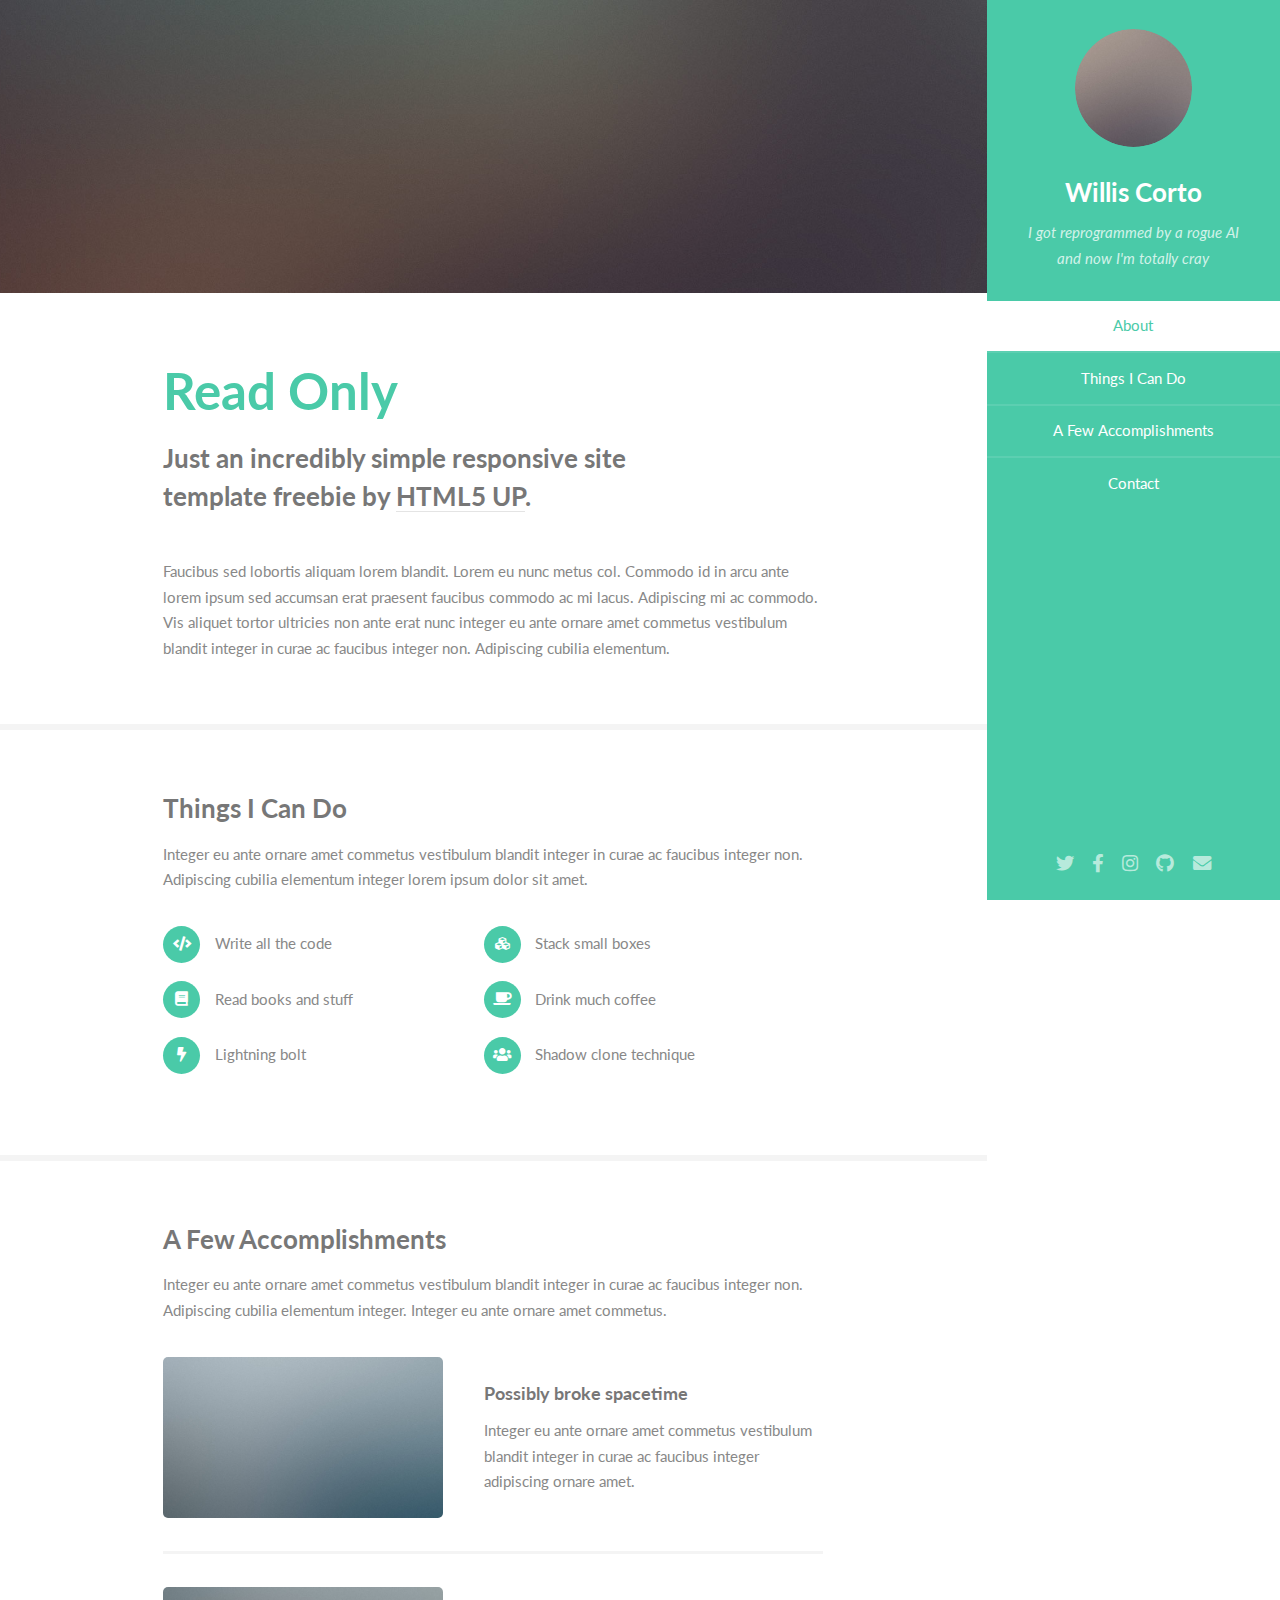
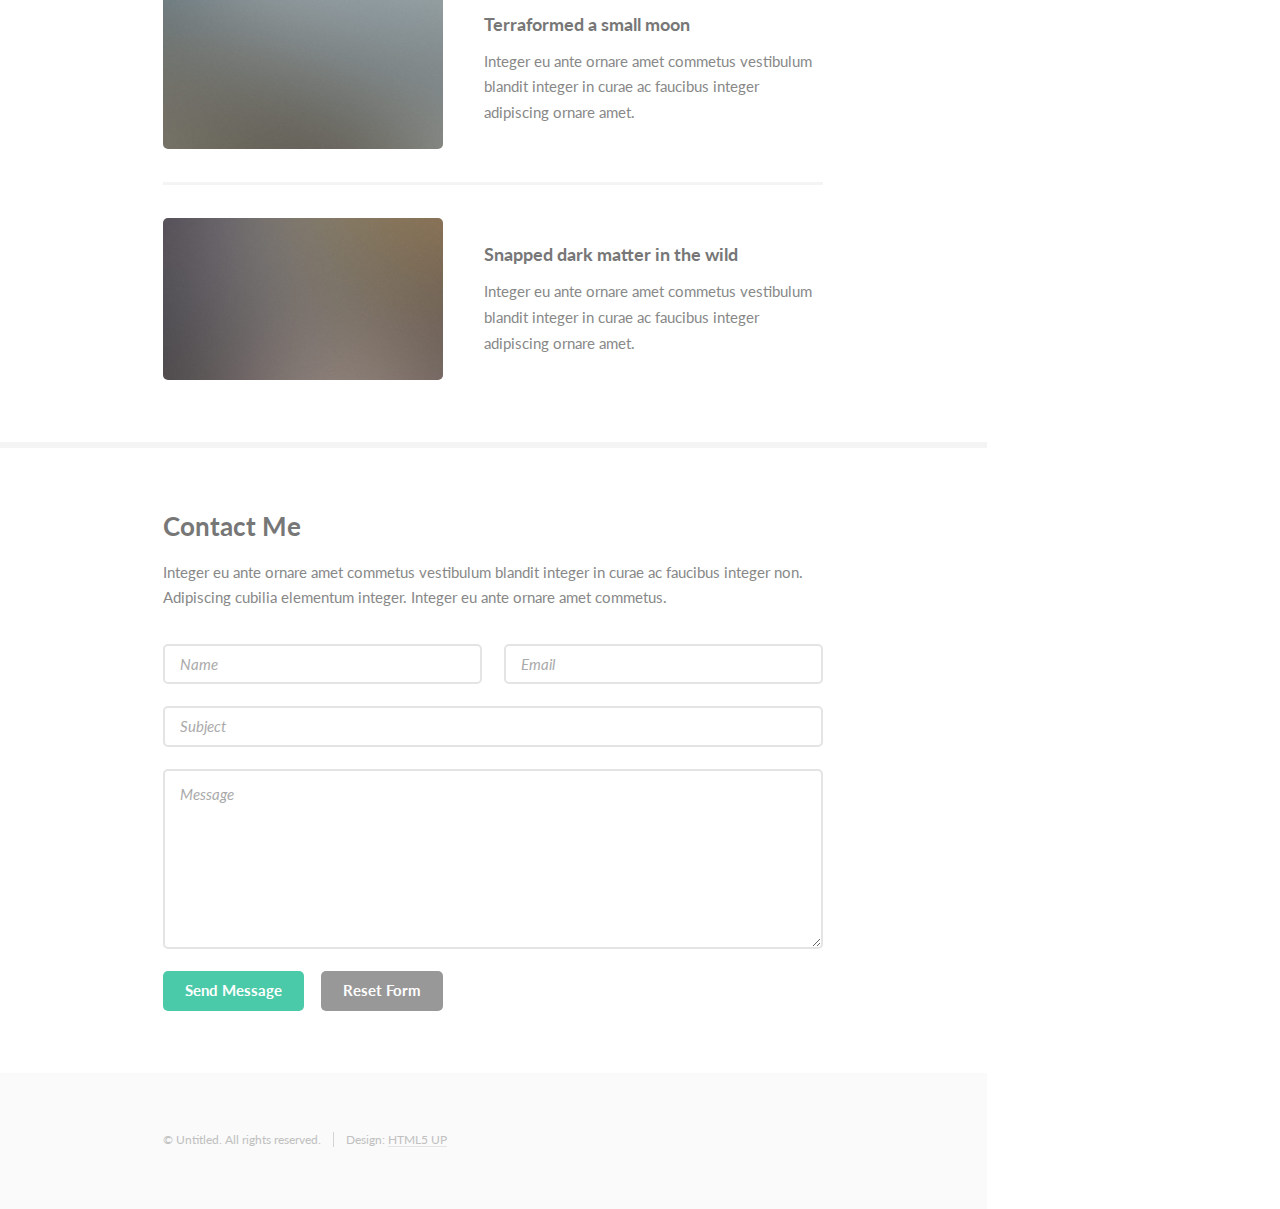
<file: index.html>
<!DOCTYPE HTML>
<!--
	Read Only by HTML5 UP
	html5up.net | @ajlkn
	Free for personal and commercial use under the CCA 3.0 license (html5up.net/license)
-->
<html>
	<head>
		<title>Read Only by HTML5 UP</title>
		<meta charset="utf-8" />
		<meta name="viewport" content="width=device-width, initial-scale=1, user-scalable=no" />
		<link rel="stylesheet" href="assets/css/main.css" />
	</head>
	<body class="is-preload">

		<!-- Header -->
			<section id="header">
				<header>
					<span class="image avatar"><img src="images/avatar.jpg" alt="" /></span>
					<h1 id="logo"><a href="#">Willis Corto</a></h1>
					<p>I got reprogrammed by a rogue AI<br />
					and now I'm totally cray</p>
				</header>
				<nav id="nav">
					<ul>
						<li><a href="#one" class="active">About</a></li>
						<li><a href="#two">Things I Can Do</a></li>
						<li><a href="#three">A Few Accomplishments</a></li>
						<li><a href="#four">Contact</a></li>
					</ul>
				</nav>
				<footer>
					<ul class="icons">
						<li><a href="#" class="icon brands fa-twitter"><span class="label">Twitter</span></a></li>
						<li><a href="#" class="icon brands fa-facebook-f"><span class="label">Facebook</span></a></li>
						<li><a href="#" class="icon brands fa-instagram"><span class="label">Instagram</span></a></li>
						<li><a href="#" class="icon brands fa-github"><span class="label">Github</span></a></li>
						<li><a href="#" class="icon solid fa-envelope"><span class="label">Email</span></a></li>
					</ul>
				</footer>
			</section>

		<!-- Wrapper -->
			<div id="wrapper">

				<!-- Main -->
					<div id="main">

						<!-- One -->
							<section id="one">
								<div class="image main" data-position="center">
									<img src="images/banner.jpg" alt="" />
								</div>
								<div class="container">
									<header class="major">
										<h2>Read Only</h2>
										<p>Just an incredibly simple responsive site<br />
										template freebie by <a href="http://html5up.net">HTML5 UP</a>.</p>
									</header>
									<p>Faucibus sed lobortis aliquam lorem blandit. Lorem eu nunc metus col. Commodo id in arcu ante lorem ipsum sed accumsan erat praesent faucibus commodo ac mi lacus. Adipiscing mi ac commodo. Vis aliquet tortor ultricies non ante erat nunc integer eu ante ornare amet commetus vestibulum blandit integer in curae ac faucibus integer non. Adipiscing cubilia elementum.</p>
								</div>
							</section>

						<!-- Two -->
							<section id="two">
								<div class="container">
									<h3>Things I Can Do</h3>
									<p>Integer eu ante ornare amet commetus vestibulum blandit integer in curae ac faucibus integer non. Adipiscing cubilia elementum integer lorem ipsum dolor sit amet.</p>
									<ul class="feature-icons">
										<li class="icon solid fa-code">Write all the code</li>
										<li class="icon solid fa-cubes">Stack small boxes</li>
										<li class="icon solid fa-book">Read books and stuff</li>
										<li class="icon solid fa-coffee">Drink much coffee</li>
										<li class="icon solid fa-bolt">Lightning bolt</li>
										<li class="icon solid fa-users">Shadow clone technique</li>
									</ul>
								</div>
							</section>

						<!-- Three -->
							<section id="three">
								<div class="container">
									<h3>A Few Accomplishments</h3>
									<p>Integer eu ante ornare amet commetus vestibulum blandit integer in curae ac faucibus integer non. Adipiscing cubilia elementum integer. Integer eu ante ornare amet commetus.</p>
									<div class="features">
										<article>
											<a href="#" class="image"><img src="images/pic01.jpg" alt="" /></a>
											<div class="inner">
												<h4>Possibly broke spacetime</h4>
												<p>Integer eu ante ornare amet commetus vestibulum blandit integer in curae ac faucibus integer adipiscing ornare amet.</p>
											</div>
										</article>
										<article>
											<a href="#" class="image"><img src="images/pic02.jpg" alt="" /></a>
											<div class="inner">
												<h4>Terraformed a small moon</h4>
												<p>Integer eu ante ornare amet commetus vestibulum blandit integer in curae ac faucibus integer adipiscing ornare amet.</p>
											</div>
										</article>
										<article>
											<a href="#" class="image"><img src="images/pic03.jpg" alt="" /></a>
											<div class="inner">
												<h4>Snapped dark matter in the wild</h4>
												<p>Integer eu ante ornare amet commetus vestibulum blandit integer in curae ac faucibus integer adipiscing ornare amet.</p>
											</div>
										</article>
									</div>
								</div>
							</section>

						<!-- Four -->
							<section id="four">
								<div class="container">
									<h3>Contact Me</h3>
									<p>Integer eu ante ornare amet commetus vestibulum blandit integer in curae ac faucibus integer non. Adipiscing cubilia elementum integer. Integer eu ante ornare amet commetus.</p>
									<form method="post" action="#">
										<div class="row gtr-uniform">
											<div class="col-6 col-12-xsmall"><input type="text" name="name" id="name" placeholder="Name" /></div>
											<div class="col-6 col-12-xsmall"><input type="email" name="email" id="email" placeholder="Email" /></div>
											<div class="col-12"><input type="text" name="subject" id="subject" placeholder="Subject" /></div>
											<div class="col-12"><textarea name="message" id="message" placeholder="Message" rows="6"></textarea></div>
											<div class="col-12">
												<ul class="actions">
													<li><input type="submit" class="primary" value="Send Message" /></li>
													<li><input type="reset" value="Reset Form" /></li>
												</ul>
											</div>
										</div>
									</form>
								</div>
							</section>

						<!-- Five -->
						<!--
							<section id="five">
								<div class="container">
									<h3>Elements</h3>

									<section>
										<h4>Text</h4>
										<p>This is <b>bold</b> and this is <strong>strong</strong>. This is <i>italic</i> and this is <em>emphasized</em>.
										This is <sup>superscript</sup> text and this is <sub>subscript</sub> text.
										This is <u>underlined</u> and this is code: <code>for (;;) { ... }</code>. Finally, <a href="#">this is a link</a>.</p>
										<hr />
										<header>
											<h4>Heading with a Subtitle</h4>
											<p>Lorem ipsum dolor sit amet nullam id egestas urna aliquam</p>
										</header>
										<p>Nunc lacinia ante nunc ac lobortis. Interdum adipiscing gravida odio porttitor sem non mi integer non faucibus ornare mi ut ante amet placerat aliquet. Volutpat eu sed ante lacinia sapien lorem accumsan varius montes viverra nibh in adipiscing blandit tempus accumsan.</p>
										<header>
											<h5>Heading with a Subtitle</h5>
											<p>Lorem ipsum dolor sit amet nullam id egestas urna aliquam</p>
										</header>
										<p>Nunc lacinia ante nunc ac lobortis. Interdum adipiscing gravida odio porttitor sem non mi integer non faucibus ornare mi ut ante amet placerat aliquet. Volutpat eu sed ante lacinia sapien lorem accumsan varius montes viverra nibh in adipiscing blandit tempus accumsan.</p>
										<hr />
										<h2>Heading Level 2</h2>
										<h3>Heading Level 3</h3>
										<h4>Heading Level 4</h4>
										<h5>Heading Level 5</h5>
										<h6>Heading Level 6</h6>
										<hr />
										<h5>Blockquote</h5>
										<blockquote>Fringilla nisl. Donec accumsan interdum nisi, quis tincidunt felis sagittis eget tempus euismod. Vestibulum ante ipsum primis in faucibus vestibulum. Blandit adipiscing eu felis iaculis volutpat ac adipiscing accumsan faucibus. Vestibulum ante ipsum primis in faucibus lorem ipsum dolor sit amet nullam adipiscing eu felis.</blockquote>
										<h5>Preformatted</h5>
										<pre><code>i = 0;

while (!deck.isInOrder()) {
    print 'Iteration ' + i;
    deck.shuffle();
    i++;
}

print 'It took ' + i + ' iterations to sort the deck.';</code></pre>
									</section>

									<section>
										<h4>Lists</h4>
										<div class="row">
											<div class="col-6 col-12-xsmall">
												<h5>Unordered</h5>
												<ul>
													<li>Dolor pulvinar etiam magna etiam.</li>
													<li>Sagittis adipiscing lorem eleifend.</li>
													<li>Felis enim feugiat dolore viverra.</li>
												</ul>
												<h5>Alternate</h5>
												<ul class="alt">
													<li>Dolor pulvinar etiam magna etiam.</li>
													<li>Sagittis adipiscing lorem eleifend.</li>
													<li>Felis enim feugiat dolore viverra.</li>
												</ul>
											</div>
											<div class="col-6 col-12-xsmall">
												<h5>Ordered</h5>
												<ol>
													<li>Dolor pulvinar etiam magna etiam.</li>
													<li>Etiam vel felis at lorem sed viverra.</li>
													<li>Felis enim feugiat dolore viverra.</li>
													<li>Dolor pulvinar etiam magna etiam.</li>
													<li>Etiam vel felis at lorem sed viverra.</li>
													<li>Felis enim feugiat dolore viverra.</li>
												</ol>
												<h5>Icons</h5>
												<ul class="icons">
													<li><a href="#" class="icon brands fa-twitter"><span class="label">Twitter</span></a></li>
													<li><a href="#" class="icon brands fa-facebook-f"><span class="label">Facebook</span></a></li>
													<li><a href="#" class="icon brands fa-instagram"><span class="label">Instagram</span></a></li>
													<li><a href="#" class="icon brands fa-github"><span class="label">Github</span></a></li>
													<li><a href="#" class="icon brands fa-dribbble"><span class="label">Dribbble</span></a></li>
													<li><a href="#" class="icon brands fa-tumblr"><span class="label">Tumblr</span></a></li>
												</ul>
											</div>
										</div>
										<h5>Actions</h5>
										<ul class="actions">
											<li><a href="#" class="button primary">Default</a></li>
											<li><a href="#" class="button">Default</a></li>
											<li><a href="#" class="button alt">Default</a></li>
										</ul>
										<ul class="actions small">
											<li><a href="#" class="button primary small">Small</a></li>
											<li><a href="#" class="button small">Small</a></li>
											<li><a href="#" class="button alt small">Small</a></li>
										</ul>
										<div class="row">
											<div class="col-3 col-6-medium col-12-xsmall">
												<ul class="actions stacked">
													<li><a href="#" class="button primary">Default</a></li>
													<li><a href="#" class="button">Default</a></li>
													<li><a href="#" class="button alt">Default</a></li>
												</ul>
											</div>
											<div class="col-3 col-6 col-12-xsmall">
												<ul class="actions stacked">
													<li><a href="#" class="button primary small">Small</a></li>
													<li><a href="#" class="button small">Small</a></li>
													<li><a href="#" class="button alt small">Small</a></li>
												</ul>
											</div>
											<div class="col-3 col-6-medium col-12-xsmall">
												<ul class="actions stacked">
													<li><a href="#" class="button primary fit">Default</a></li>
													<li><a href="#" class="button fit">Default</a></li>
													<li><a href="#" class="button alt fit">Default</a></li>
												</ul>
											</div>
											<div class="col-3 col-6-medium col-12-xsmall">
												<ul class="actions stacked">
													<li><a href="#" class="button primary small fit">Small</a></li>
													<li><a href="#" class="button small fit">Small</a></li>
													<li><a href="#" class="button alt small fit">Small</a></li>
												</ul>
											</div>
										</div>
									</section>

									<section>
										<h4>Table</h4>
										<h5>Default</h5>
										<div class="table-wrapper">
											<table>
												<thead>
													<tr>
														<th>Name</th>
														<th>Description</th>
														<th>Price</th>
													</tr>
												</thead>
												<tbody>
													<tr>
														<td>Item One</td>
														<td>Ante turpis integer aliquet porttitor.</td>
														<td>29.99</td>
													</tr>
													<tr>
														<td>Item Two</td>
														<td>Vis ac commodo adipiscing arcu aliquet.</td>
														<td>19.99</td>
													</tr>
													<tr>
														<td>Item Three</td>
														<td> Morbi faucibus arcu accumsan lorem.</td>
														<td>29.99</td>
													</tr>
													<tr>
														<td>Item Four</td>
														<td>Vitae integer tempus condimentum.</td>
														<td>19.99</td>
													</tr>
													<tr>
														<td>Item Five</td>
														<td>Ante turpis integer aliquet porttitor.</td>
														<td>29.99</td>
													</tr>
												</tbody>
												<tfoot>
													<tr>
														<td colspan="2"></td>
														<td>100.00</td>
													</tr>
												</tfoot>
											</table>
										</div>

										<h5>Alternate</h5>
										<div class="table-wrapper">
											<table class="alt">
												<thead>
													<tr>
														<th>Name</th>
														<th>Description</th>
														<th>Price</th>
													</tr>
												</thead>
												<tbody>
													<tr>
														<td>Item One</td>
														<td>Ante turpis integer aliquet porttitor.</td>
														<td>29.99</td>
													</tr>
													<tr>
														<td>Item Two</td>
														<td>Vis ac commodo adipiscing arcu aliquet.</td>
														<td>19.99</td>
													</tr>
													<tr>
														<td>Item Three</td>
														<td> Morbi faucibus arcu accumsan lorem.</td>
														<td>29.99</td>
													</tr>
													<tr>
														<td>Item Four</td>
														<td>Vitae integer tempus condimentum.</td>
														<td>19.99</td>
													</tr>
													<tr>
														<td>Item Five</td>
														<td>Ante turpis integer aliquet porttitor.</td>
														<td>29.99</td>
													</tr>
												</tbody>
												<tfoot>
													<tr>
														<td colspan="2"></td>
														<td>100.00</td>
													</tr>
												</tfoot>
											</table>
										</div>
									</section>

									<section>
										<h4>Buttons</h4>
										<ul class="actions">
											<li><a href="#" class="button primary">Primary</a></li>
											<li><a href="#" class="button">Default</a></li>
											<li><a href="#" class="button alt">Alternate</a></li>
										</ul>
										<ul class="actions">
											<li><a href="#" class="button primary large">Large</a></li>
											<li><a href="#" class="button">Default</a></li>
											<li><a href="#" class="button alt small">Small</a></li>
										</ul>
										<ul class="actions fit">
											<li><a href="#" class="button primary fit">Fit</a></li>
											<li><a href="#" class="button fit">Fit</a></li>
											<li><a href="#" class="button alt fit">Fit</a></li>
										</ul>
										<ul class="actions fit small">
											<li><a href="#" class="button primary fit small">Fit + Small</a></li>
											<li><a href="#" class="button fit small">Fit + Small</a></li>
											<li><a href="#" class="button alt fit small">Fit + Small</a></li>
										</ul>
										<ul class="actions">
											<li><a href="#" class="button primary icon solid fa-download">Icon</a></li>
											<li><a href="#" class="button icon solid fa-download">Icon</a></li>
											<li><a href="#" class="button alt icon solid fa-check">Icon</a></li>
										</ul>
										<ul class="actions">
											<li><span class="button primary disabled">Primary</span></li>
											<li><span class="button disabled">Default</span></li>
											<li><span class="button alt disabled">Alternate</span></li>
										</ul>
									</section>

									<section>
										<h4>Form</h4>
										<form method="post" action="#">
											<div class="row gtr-uniform">
												<div class="col-6 col-12-xsmall">
													<input type="text" name="demo-name" id="demo-name" value="" placeholder="Name" />
												</div>
												<div class="col-6 col-12-xsmall">
													<input type="email" name="demo-email" id="demo-email" value="" placeholder="Email" />
												</div>
												<div class="col-12">
													<select name="demo-category" id="demo-category">
														<option value="">- Category -</option>
														<option value="1">Manufacturing</option>
														<option value="1">Shipping</option>
														<option value="1">Administration</option>
														<option value="1">Human Resources</option>
													</select>
												</div>
												<div class="col-4 col-12-medium">
													<input type="radio" id="demo-priority-low" name="demo-priority" checked>
													<label for="demo-priority-low">Low Priority</label>
												</div>
												<div class="col-4 col-12-medium">
													<input type="radio" id="demo-priority-normal" name="demo-priority">
													<label for="demo-priority-normal">Normal Priority</label>
												</div>
												<div class="col-4 col-12-medium">
													<input type="radio" id="demo-priority-high" name="demo-priority">
													<label for="demo-priority-high">High Priority</label>
												</div>
												<div class="col-6 col-12-medium">
													<input type="checkbox" id="demo-copy" name="demo-copy">
													<label for="demo-copy">Email me a copy of this message</label>
												</div>
												<div class="col-6 col-12-medium">
													<input type="checkbox" id="demo-human" name="demo-human" checked>
													<label for="demo-human">I am a human and not a robot</label>
												</div>
												<div class="col-12">
													<textarea name="demo-message" id="demo-message" placeholder="Enter your message" rows="6"></textarea>
												</div>
												<div class="col-12">
													<ul class="actions">
														<li><input type="submit" value="Send Message" /></li>
														<li><input type="reset" value="Reset" class="alt" /></li>
													</ul>
												</div>
											</div>
										</form>
									</section>

									<section>
										<h4>Image</h4>
										<h5>Fit</h5>
										<span class="image fit"><img src="images/banner.jpg" alt="" /></span>
										<div class="box alt">
											<div class="row gtr-50 gtr-uniform">
												<div class="col-4"><span class="image fit"><img src="images/pic01.jpg" alt="" /></span></div>
												<div class="col-4"><span class="image fit"><img src="images/pic02.jpg" alt="" /></span></div>
												<div class="col-4"><span class="image fit"><img src="images/pic03.jpg" alt="" /></span></div>
												<div class="col-4"><span class="image fit"><img src="images/pic02.jpg" alt="" /></span></div>
												<div class="col-4"><span class="image fit"><img src="images/pic03.jpg" alt="" /></span></div>
												<div class="col-4"><span class="image fit"><img src="images/pic01.jpg" alt="" /></span></div>
												<div class="col-4"><span class="image fit"><img src="images/pic03.jpg" alt="" /></span></div>
												<div class="col-4"><span class="image fit"><img src="images/pic01.jpg" alt="" /></span></div>
												<div class="col-4"><span class="image fit"><img src="images/pic02.jpg" alt="" /></span></div>
											</div>
										</div>
										<h5>Left &amp; Right</h5>
										<p><span class="image left"><img src="images/avatar.jpg" alt="" /></span>Fringilla nisl. Donec accumsan interdum nisi, quis tincidunt felis sagittis eget. tempus euismod. Vestibulum ante ipsum primis in faucibus vestibulum. Blandit adipiscing eu felis iaculis volutpat ac adipiscing accumsan eu faucibus. Integer ac pellentesque praesent tincidunt felis sagittis eget. tempus euismod. Vestibulum ante ipsum primis in faucibus vestibulum. Blandit adipiscing eu felis iaculis volutpat ac adipiscing accumsan eu faucibus. Integer ac pellentesque praesent. Donec accumsan interdum nisi, quis tincidunt felis sagittis eget. tempus euismod. Vestibulum ante ipsum primis in faucibus vestibulum. Blandit adipiscing eu felis iaculis volutpat ac adipiscing accumsan eu faucibus. Integer ac pellentesque praesent tincidunt felis sagittis eget. tempus euismod. Vestibulum ante ipsum primis in faucibus vestibulum. Blandit adipiscing eu felis iaculis volutpat ac adipiscing accumsan eu faucibus. Integer ac pellentesque praesent.</p>
										<p><span class="image right"><img src="images/avatar.jpg" alt="" /></span>Fringilla nisl. Donec accumsan interdum nisi, quis tincidunt felis sagittis eget. tempus euismod. Vestibulum ante ipsum primis in faucibus vestibulum. Blandit adipiscing eu felis iaculis volutpat ac adipiscing accumsan eu faucibus. Integer ac pellentesque praesent tincidunt felis sagittis eget. tempus euismod. Vestibulum ante ipsum primis in faucibus vestibulum. Blandit adipiscing eu felis iaculis volutpat ac adipiscing accumsan eu faucibus. Integer ac pellentesque praesent. Donec accumsan interdum nisi, quis tincidunt felis sagittis eget. tempus euismod. Vestibulum ante ipsum primis in faucibus vestibulum. Blandit adipiscing eu felis iaculis volutpat ac adipiscing accumsan eu faucibus. Integer ac pellentesque praesent tincidunt felis sagittis eget. tempus euismod. Vestibulum ante ipsum primis in faucibus vestibulum. Blandit adipiscing eu felis iaculis volutpat ac adipiscing accumsan eu faucibus. Integer ac pellentesque praesent.</p>
									</section>

								</div>
							</section>
						-->

					</div>

				<!-- Footer -->
					<section id="footer">
						<div class="container">
							<ul class="copyright">
								<li>&copy; Untitled. All rights reserved.</li><li>Design: <a href="http://html5up.net">HTML5 UP</a></li>
							</ul>
						</div>
					</section>

			</div>

		<!-- Scripts -->
			<script src="assets/js/jquery.min.js"></script>
			<script src="assets/js/jquery.scrollex.min.js"></script>
			<script src="assets/js/jquery.scrolly.min.js"></script>
			<script src="assets/js/browser.min.js"></script>
			<script src="assets/js/breakpoints.min.js"></script>
			<script src="assets/js/util.js"></script>
			<script src="assets/js/main.js"></script>

	</body>
</html>
</file>
<file: assets/css/main.css>
@import url("fontawesome-all.min.css");
@import url("https://fonts.googleapis.com/css?family=Lato:400,400italic,700,700italic|Source+Code+Pro:400");

/*
	Read Only by HTML5 UP
	html5up.net | @ajlkn
	Free for personal and commercial use under the CCA 3.0 license (html5up.net/license)
*/

html, body, div, span, applet, object,
iframe, h1, h2, h3, h4, h5, h6, p, blockquote,
pre, a, abbr, acronym, address, big, cite,
code, del, dfn, em, img, ins, kbd, q, s, samp,
small, strike, strong, sub, sup, tt, var, b,
u, i, center, dl, dt, dd, ol, ul, li, fieldset,
form, label, legend, table, caption, tbody,
tfoot, thead, tr, th, td, article, aside,
canvas, details, embed, figure, figcaption,
footer, header, hgroup, menu, nav, output, ruby,
section, summary, time, mark, audio, video {
	margin: 0;
	padding: 0;
	border: 0;
	font-size: 100%;
	font: inherit;
	vertical-align: baseline;}

article, aside, details, figcaption, figure,
footer, header, hgroup, menu, nav, section {
	display: block;}

body {
	line-height: 1;
}

ol, ul {
	list-style: none;
}

blockquote, q {
	quotes: none;
}

	blockquote:before, blockquote:after, q:before, q:after {
		content: '';
		content: none;
	}

table {
	border-collapse: collapse;
	border-spacing: 0;
}

body {
	-webkit-text-size-adjust: none;
}

mark {
	background-color: transparent;
	color: inherit;
}

input::-moz-focus-inner {
	border: 0;
	padding: 0;
}

input, select, textarea {
	-moz-appearance: none;
	-webkit-appearance: none;
	-ms-appearance: none;
	appearance: none;
}

/* Basic */

	html {
		box-sizing: border-box;
	}

	*, *:before, *:after {
		box-sizing: inherit;
	}

	body {
		background: #fff;
	}

		body.is-preload *, body.is-preload *:before, body.is-preload *:after {
			-moz-animation: none !important;
			-webkit-animation: none !important;
			-ms-animation: none !important;
			animation: none !important;
			-moz-transition: none !important;
			-webkit-transition: none !important;
			-ms-transition: none !important;
			transition: none !important;
		}

	body, input, select, textarea {
		color: #888;
		font-family: "Lato", sans-serif;
		font-size: 16pt;
		font-weight: 400;
		line-height: 1.75em;
	}

	a {
		-moz-transition: color 0.2s ease-in-out, border-color 0.2s ease-in-out;
		-webkit-transition: color 0.2s ease-in-out, border-color 0.2s ease-in-out;
		-ms-transition: color 0.2s ease-in-out, border-color 0.2s ease-in-out;
		transition: color 0.2s ease-in-out, border-color 0.2s ease-in-out;
		border-bottom: solid 1px #e4e4e4;
		color: inherit;
		text-decoration: none;
	}

		a:hover {
			border-bottom-color: transparent;
			color: #4acaa8 !important;
		}

	strong, b {
		color: #777;
		font-weight: 700;
	}

	em, i {
		font-style: italic;
	}

	p {
		margin: 0 0 2.25em 0;
	}

	h1, h2, h3, h4, h5, h6 {
		color: #777;
		font-weight: 700;
		line-height: 1em;
		margin: 0 0 0.5625em 0;
	}

		h1 a, h2 a, h3 a, h4 a, h5 a, h6 a {
			border: 0;
			color: inherit;
			text-decoration: none;
		}

	h2 {
		font-size: 2em;
		line-height: 1.5em;
	}

	h3 {
		font-size: 1.75em;
		line-height: 1.5em;
	}

	h4 {
		font-size: 1.25em;
		line-height: 1.5em;
	}

	h5 {
		font-size: 0.9em;
		line-height: 1.5em;
	}

	h6 {
		font-size: 0.7em;
		line-height: 1.5em;
	}

	sub {
		font-size: 0.8em;
		position: relative;
		top: 0.5em;
	}

	sup {
		font-size: 0.8em;
		position: relative;
		top: -0.5em;
	}

	hr {
		border: 0;
		border-bottom: solid 2px #f4f4f4;
		margin: 2.25em 0;
	}

		hr.major {
			margin: 3.375em 0;
		}

	blockquote {
		border-left: solid 8px #e4e4e4;
		font-style: italic;
		margin: 0 0 2.25em 0;
		padding: 0.5em 0 0.5em 2em;
	}

	code {
		background: #555;
		border-radius: 5px;
		color: #fff;
		font-family: "Source Code Pro", monospace;
		font-size: 0.9em;
		margin: 0 0.25em;
		padding: 0.25em 0.65em;
	}

	pre {
		font-family: "Source Code Pro", monospace;
		font-size: 0.9em;
		margin: 0 0 2.25em 0;
	}

		pre code {
			-webkit-overflow-scrolling: touch;
			display: block;
			line-height: 1.5em;
			overflow-x: auto;
			padding: 1em 1.5em;
		}

	.align-left {
		text-align: left;
	}

	.align-center {
		text-align: center;
	}

	.align-right {
		text-align: right;
	}

/* Row */

	.row {
		display: flex;
		flex-wrap: wrap;
		box-sizing: border-box;
		align-items: stretch;
	}

		.row > * {
			box-sizing: border-box;
		}

		.row.gtr-uniform > * > :last-child {
			margin-bottom: 0;
		}

		.row.aln-left {
			justify-content: flex-start;
		}

		.row.aln-center {
			justify-content: center;
		}

		.row.aln-right {
			justify-content: flex-end;
		}

		.row.aln-top {
			align-items: flex-start;
		}

		.row.aln-middle {
			align-items: center;
		}

		.row.aln-bottom {
			align-items: flex-end;
		}

		.row > .imp {
			order: -1;
		}

		.row > .col-1 {
			width: 8.33333%;
		}

		.row > .off-1 {
			margin-left: 8.33333%;
		}

		.row > .col-2 {
			width: 16.66667%;
		}

		.row > .off-2 {
			margin-left: 16.66667%;
		}

		.row > .col-3 {
			width: 25%;
		}

		.row > .off-3 {
			margin-left: 25%;
		}

		.row > .col-4 {
			width: 33.33333%;
		}

		.row > .off-4 {
			margin-left: 33.33333%;
		}

		.row > .col-5 {
			width: 41.66667%;
		}

		.row > .off-5 {
			margin-left: 41.66667%;
		}

		.row > .col-6 {
			width: 50%;
		}

		.row > .off-6 {
			margin-left: 50%;
		}

		.row > .col-7 {
			width: 58.33333%;
		}

		.row > .off-7 {
			margin-left: 58.33333%;
		}

		.row > .col-8 {
			width: 66.66667%;
		}

		.row > .off-8 {
			margin-left: 66.66667%;
		}

		.row > .col-9 {
			width: 75%;
		}

		.row > .off-9 {
			margin-left: 75%;
		}

		.row > .col-10 {
			width: 83.33333%;
		}

		.row > .off-10 {
			margin-left: 83.33333%;
		}

		.row > .col-11 {
			width: 91.66667%;
		}

		.row > .off-11 {
			margin-left: 91.66667%;
		}

		.row > .col-12 {
			width: 100%;
		}

		.row > .off-12 {
			margin-left: 100%;
		}

		.row.gtr-0 {
			margin-top: 0;
			margin-left: 0em;
		}

			.row.gtr-0 > * {
				padding: 0 0 0 0em;
			}

			.row.gtr-0.gtr-uniform {
				margin-top: 0em;
			}

				.row.gtr-0.gtr-uniform > * {
					padding-top: 0em;
				}

		.row.gtr-25 {
			margin-top: 0;
			margin-left: -0.5em;
		}

			.row.gtr-25 > * {
				padding: 0 0 0 0.5em;
			}

			.row.gtr-25.gtr-uniform {
				margin-top: -0.5em;
			}

				.row.gtr-25.gtr-uniform > * {
					padding-top: 0.5em;
				}

		.row.gtr-50 {
			margin-top: 0;
			margin-left: -1em;
		}

			.row.gtr-50 > * {
				padding: 0 0 0 1em;
			}

			.row.gtr-50.gtr-uniform {
				margin-top: -1em;
			}

				.row.gtr-50.gtr-uniform > * {
					padding-top: 1em;
				}

		.row {
			margin-top: 0;
			margin-left: -2em;
		}

			.row > * {
				padding: 0 0 0 2em;
			}

			.row.gtr-uniform {
				margin-top: -2em;
			}

				.row.gtr-uniform > * {
					padding-top: 2em;
				}

		.row.gtr-150 {
			margin-top: 0;
			margin-left: -3em;
		}

			.row.gtr-150 > * {
				padding: 0 0 0 3em;
			}

			.row.gtr-150.gtr-uniform {
				margin-top: -3em;
			}

				.row.gtr-150.gtr-uniform > * {
					padding-top: 3em;
				}

		.row.gtr-200 {
			margin-top: 0;
			margin-left: -4em;
		}

			.row.gtr-200 > * {
				padding: 0 0 0 4em;
			}

			.row.gtr-200.gtr-uniform {
				margin-top: -4em;
			}

				.row.gtr-200.gtr-uniform > * {
					padding-top: 4em;
				}

		@media screen and (max-width: 1680px) {

			.row {
				display: flex;
				flex-wrap: wrap;
				box-sizing: border-box;
				align-items: stretch;
			}

				.row > * {
					box-sizing: border-box;
				}

				.row.gtr-uniform > * > :last-child {
					margin-bottom: 0;
				}

				.row.aln-left {
					justify-content: flex-start;
				}

				.row.aln-center {
					justify-content: center;
				}

				.row.aln-right {
					justify-content: flex-end;
				}

				.row.aln-top {
					align-items: flex-start;
				}

				.row.aln-middle {
					align-items: center;
				}

				.row.aln-bottom {
					align-items: flex-end;
				}

				.row > .imp-xlarge {
					order: -1;
				}

				.row > .col-1-xlarge {
					width: 8.33333%;
				}

				.row > .off-1-xlarge {
					margin-left: 8.33333%;
				}

				.row > .col-2-xlarge {
					width: 16.66667%;
				}

				.row > .off-2-xlarge {
					margin-left: 16.66667%;
				}

				.row > .col-3-xlarge {
					width: 25%;
				}

				.row > .off-3-xlarge {
					margin-left: 25%;
				}

				.row > .col-4-xlarge {
					width: 33.33333%;
				}

				.row > .off-4-xlarge {
					margin-left: 33.33333%;
				}

				.row > .col-5-xlarge {
					width: 41.66667%;
				}

				.row > .off-5-xlarge {
					margin-left: 41.66667%;
				}

				.row > .col-6-xlarge {
					width: 50%;
				}

				.row > .off-6-xlarge {
					margin-left: 50%;
				}

				.row > .col-7-xlarge {
					width: 58.33333%;
				}

				.row > .off-7-xlarge {
					margin-left: 58.33333%;
				}

				.row > .col-8-xlarge {
					width: 66.66667%;
				}

				.row > .off-8-xlarge {
					margin-left: 66.66667%;
				}

				.row > .col-9-xlarge {
					width: 75%;
				}

				.row > .off-9-xlarge {
					margin-left: 75%;
				}

				.row > .col-10-xlarge {
					width: 83.33333%;
				}

				.row > .off-10-xlarge {
					margin-left: 83.33333%;
				}

				.row > .col-11-xlarge {
					width: 91.66667%;
				}

				.row > .off-11-xlarge {
					margin-left: 91.66667%;
				}

				.row > .col-12-xlarge {
					width: 100%;
				}

				.row > .off-12-xlarge {
					margin-left: 100%;
				}

				.row.gtr-0 {
					margin-top: 0;
					margin-left: 0em;
				}

					.row.gtr-0 > * {
						padding: 0 0 0 0em;
					}

					.row.gtr-0.gtr-uniform {
						margin-top: 0em;
					}

						.row.gtr-0.gtr-uniform > * {
							padding-top: 0em;
						}

				.row.gtr-25 {
					margin-top: 0;
					margin-left: -0.5em;
				}

					.row.gtr-25 > * {
						padding: 0 0 0 0.5em;
					}

					.row.gtr-25.gtr-uniform {
						margin-top: -0.5em;
					}

						.row.gtr-25.gtr-uniform > * {
							padding-top: 0.5em;
						}

				.row.gtr-50 {
					margin-top: 0;
					margin-left: -1em;
				}

					.row.gtr-50 > * {
						padding: 0 0 0 1em;
					}

					.row.gtr-50.gtr-uniform {
						margin-top: -1em;
					}

						.row.gtr-50.gtr-uniform > * {
							padding-top: 1em;
						}

				.row {
					margin-top: 0;
					margin-left: -2em;
				}

					.row > * {
						padding: 0 0 0 2em;
					}

					.row.gtr-uniform {
						margin-top: -2em;
					}

						.row.gtr-uniform > * {
							padding-top: 2em;
						}

				.row.gtr-150 {
					margin-top: 0;
					margin-left: -3em;
				}

					.row.gtr-150 > * {
						padding: 0 0 0 3em;
					}

					.row.gtr-150.gtr-uniform {
						margin-top: -3em;
					}

						.row.gtr-150.gtr-uniform > * {
							padding-top: 3em;
						}

				.row.gtr-200 {
					margin-top: 0;
					margin-left: -4em;
				}

					.row.gtr-200 > * {
						padding: 0 0 0 4em;
					}

					.row.gtr-200.gtr-uniform {
						margin-top: -4em;
					}

						.row.gtr-200.gtr-uniform > * {
							padding-top: 4em;
						}

		}

		@media screen and (max-width: 1280px) {

			.row {
				display: flex;
				flex-wrap: wrap;
				box-sizing: border-box;
				align-items: stretch;
			}

				.row > * {
					box-sizing: border-box;
				}

				.row.gtr-uniform > * > :last-child {
					margin-bottom: 0;
				}

				.row.aln-left {
					justify-content: flex-start;
				}

				.row.aln-center {
					justify-content: center;
				}

				.row.aln-right {
					justify-content: flex-end;
				}

				.row.aln-top {
					align-items: flex-start;
				}

				.row.aln-middle {
					align-items: center;
				}

				.row.aln-bottom {
					align-items: flex-end;
				}

				.row > .imp-large {
					order: -1;
				}

				.row > .col-1-large {
					width: 8.33333%;
				}

				.row > .off-1-large {
					margin-left: 8.33333%;
				}

				.row > .col-2-large {
					width: 16.66667%;
				}

				.row > .off-2-large {
					margin-left: 16.66667%;
				}

				.row > .col-3-large {
					width: 25%;
				}

				.row > .off-3-large {
					margin-left: 25%;
				}

				.row > .col-4-large {
					width: 33.33333%;
				}

				.row > .off-4-large {
					margin-left: 33.33333%;
				}

				.row > .col-5-large {
					width: 41.66667%;
				}

				.row > .off-5-large {
					margin-left: 41.66667%;
				}

				.row > .col-6-large {
					width: 50%;
				}

				.row > .off-6-large {
					margin-left: 50%;
				}

				.row > .col-7-large {
					width: 58.33333%;
				}

				.row > .off-7-large {
					margin-left: 58.33333%;
				}

				.row > .col-8-large {
					width: 66.66667%;
				}

				.row > .off-8-large {
					margin-left: 66.66667%;
				}

				.row > .col-9-large {
					width: 75%;
				}

				.row > .off-9-large {
					margin-left: 75%;
				}

				.row > .col-10-large {
					width: 83.33333%;
				}

				.row > .off-10-large {
					margin-left: 83.33333%;
				}

				.row > .col-11-large {
					width: 91.66667%;
				}

				.row > .off-11-large {
					margin-left: 91.66667%;
				}

				.row > .col-12-large {
					width: 100%;
				}

				.row > .off-12-large {
					margin-left: 100%;
				}

				.row.gtr-0 {
					margin-top: 0;
					margin-left: 0em;
				}

					.row.gtr-0 > * {
						padding: 0 0 0 0em;
					}

					.row.gtr-0.gtr-uniform {
						margin-top: 0em;
					}

						.row.gtr-0.gtr-uniform > * {
							padding-top: 0em;
						}

				.row.gtr-25 {
					margin-top: 0;
					margin-left: -0.375em;
				}

					.row.gtr-25 > * {
						padding: 0 0 0 0.375em;
					}

					.row.gtr-25.gtr-uniform {
						margin-top: -0.375em;
					}

						.row.gtr-25.gtr-uniform > * {
							padding-top: 0.375em;
						}

				.row.gtr-50 {
					margin-top: 0;
					margin-left: -0.75em;
				}

					.row.gtr-50 > * {
						padding: 0 0 0 0.75em;
					}

					.row.gtr-50.gtr-uniform {
						margin-top: -0.75em;
					}

						.row.gtr-50.gtr-uniform > * {
							padding-top: 0.75em;
						}

				.row {
					margin-top: 0;
					margin-left: -1.5em;
				}

					.row > * {
						padding: 0 0 0 1.5em;
					}

					.row.gtr-uniform {
						margin-top: -1.5em;
					}

						.row.gtr-uniform > * {
							padding-top: 1.5em;
						}

				.row.gtr-150 {
					margin-top: 0;
					margin-left: -2.25em;
				}

					.row.gtr-150 > * {
						padding: 0 0 0 2.25em;
					}

					.row.gtr-150.gtr-uniform {
						margin-top: -2.25em;
					}

						.row.gtr-150.gtr-uniform > * {
							padding-top: 2.25em;
						}

				.row.gtr-200 {
					margin-top: 0;
					margin-left: -3em;
				}

					.row.gtr-200 > * {
						padding: 0 0 0 3em;
					}

					.row.gtr-200.gtr-uniform {
						margin-top: -3em;
					}

						.row.gtr-200.gtr-uniform > * {
							padding-top: 3em;
						}

		}

		@media screen and (max-width: 1024px) {

			.row {
				display: flex;
				flex-wrap: wrap;
				box-sizing: border-box;
				align-items: stretch;
			}

				.row > * {
					box-sizing: border-box;
				}

				.row.gtr-uniform > * > :last-child {
					margin-bottom: 0;
				}

				.row.aln-left {
					justify-content: flex-start;
				}

				.row.aln-center {
					justify-content: center;
				}

				.row.aln-right {
					justify-content: flex-end;
				}

				.row.aln-top {
					align-items: flex-start;
				}

				.row.aln-middle {
					align-items: center;
				}

				.row.aln-bottom {
					align-items: flex-end;
				}

				.row > .imp-medium {
					order: -1;
				}

				.row > .col-1-medium {
					width: 8.33333%;
				}

				.row > .off-1-medium {
					margin-left: 8.33333%;
				}

				.row > .col-2-medium {
					width: 16.66667%;
				}

				.row > .off-2-medium {
					margin-left: 16.66667%;
				}

				.row > .col-3-medium {
					width: 25%;
				}

				.row > .off-3-medium {
					margin-left: 25%;
				}

				.row > .col-4-medium {
					width: 33.33333%;
				}

				.row > .off-4-medium {
					margin-left: 33.33333%;
				}

				.row > .col-5-medium {
					width: 41.66667%;
				}

				.row > .off-5-medium {
					margin-left: 41.66667%;
				}

				.row > .col-6-medium {
					width: 50%;
				}

				.row > .off-6-medium {
					margin-left: 50%;
				}

				.row > .col-7-medium {
					width: 58.33333%;
				}

				.row > .off-7-medium {
					margin-left: 58.33333%;
				}

				.row > .col-8-medium {
					width: 66.66667%;
				}

				.row > .off-8-medium {
					margin-left: 66.66667%;
				}

				.row > .col-9-medium {
					width: 75%;
				}

				.row > .off-9-medium {
					margin-left: 75%;
				}

				.row > .col-10-medium {
					width: 83.33333%;
				}

				.row > .off-10-medium {
					margin-left: 83.33333%;
				}

				.row > .col-11-medium {
					width: 91.66667%;
				}

				.row > .off-11-medium {
					margin-left: 91.66667%;
				}

				.row > .col-12-medium {
					width: 100%;
				}

				.row > .off-12-medium {
					margin-left: 100%;
				}

				.row.gtr-0 {
					margin-top: 0;
					margin-left: 0em;
				}

					.row.gtr-0 > * {
						padding: 0 0 0 0em;
					}

					.row.gtr-0.gtr-uniform {
						margin-top: 0em;
					}

						.row.gtr-0.gtr-uniform > * {
							padding-top: 0em;
						}

				.row.gtr-25 {
					margin-top: 0;
					margin-left: -0.375em;
				}

					.row.gtr-25 > * {
						padding: 0 0 0 0.375em;
					}

					.row.gtr-25.gtr-uniform {
						margin-top: -0.375em;
					}

						.row.gtr-25.gtr-uniform > * {
							padding-top: 0.375em;
						}

				.row.gtr-50 {
					margin-top: 0;
					margin-left: -0.75em;
				}

					.row.gtr-50 > * {
						padding: 0 0 0 0.75em;
					}

					.row.gtr-50.gtr-uniform {
						margin-top: -0.75em;
					}

						.row.gtr-50.gtr-uniform > * {
							padding-top: 0.75em;
						}

				.row {
					margin-top: 0;
					margin-left: -1.5em;
				}

					.row > * {
						padding: 0 0 0 1.5em;
					}

					.row.gtr-uniform {
						margin-top: -1.5em;
					}

						.row.gtr-uniform > * {
							padding-top: 1.5em;
						}

				.row.gtr-150 {
					margin-top: 0;
					margin-left: -2.25em;
				}

					.row.gtr-150 > * {
						padding: 0 0 0 2.25em;
					}

					.row.gtr-150.gtr-uniform {
						margin-top: -2.25em;
					}

						.row.gtr-150.gtr-uniform > * {
							padding-top: 2.25em;
						}

				.row.gtr-200 {
					margin-top: 0;
					margin-left: -3em;
				}

					.row.gtr-200 > * {
						padding: 0 0 0 3em;
					}

					.row.gtr-200.gtr-uniform {
						margin-top: -3em;
					}

						.row.gtr-200.gtr-uniform > * {
							padding-top: 3em;
						}

		}

		@media screen and (max-width: 736px) {

			.row {
				display: flex;
				flex-wrap: wrap;
				box-sizing: border-box;
				align-items: stretch;
			}

				.row > * {
					box-sizing: border-box;
				}

				.row.gtr-uniform > * > :last-child {
					margin-bottom: 0;
				}

				.row.aln-left {
					justify-content: flex-start;
				}

				.row.aln-center {
					justify-content: center;
				}

				.row.aln-right {
					justify-content: flex-end;
				}

				.row.aln-top {
					align-items: flex-start;
				}

				.row.aln-middle {
					align-items: center;
				}

				.row.aln-bottom {
					align-items: flex-end;
				}

				.row > .imp-small {
					order: -1;
				}

				.row > .col-1-small {
					width: 8.33333%;
				}

				.row > .off-1-small {
					margin-left: 8.33333%;
				}

				.row > .col-2-small {
					width: 16.66667%;
				}

				.row > .off-2-small {
					margin-left: 16.66667%;
				}

				.row > .col-3-small {
					width: 25%;
				}

				.row > .off-3-small {
					margin-left: 25%;
				}

				.row > .col-4-small {
					width: 33.33333%;
				}

				.row > .off-4-small {
					margin-left: 33.33333%;
				}

				.row > .col-5-small {
					width: 41.66667%;
				}

				.row > .off-5-small {
					margin-left: 41.66667%;
				}

				.row > .col-6-small {
					width: 50%;
				}

				.row > .off-6-small {
					margin-left: 50%;
				}

				.row > .col-7-small {
					width: 58.33333%;
				}

				.row > .off-7-small {
					margin-left: 58.33333%;
				}

				.row > .col-8-small {
					width: 66.66667%;
				}

				.row > .off-8-small {
					margin-left: 66.66667%;
				}

				.row > .col-9-small {
					width: 75%;
				}

				.row > .off-9-small {
					margin-left: 75%;
				}

				.row > .col-10-small {
					width: 83.33333%;
				}

				.row > .off-10-small {
					margin-left: 83.33333%;
				}

				.row > .col-11-small {
					width: 91.66667%;
				}

				.row > .off-11-small {
					margin-left: 91.66667%;
				}

				.row > .col-12-small {
					width: 100%;
				}

				.row > .off-12-small {
					margin-left: 100%;
				}

				.row.gtr-0 {
					margin-top: 0;
					margin-left: 0em;
				}

					.row.gtr-0 > * {
						padding: 0 0 0 0em;
					}

					.row.gtr-0.gtr-uniform {
						margin-top: 0em;
					}

						.row.gtr-0.gtr-uniform > * {
							padding-top: 0em;
						}

				.row.gtr-25 {
					margin-top: 0;
					margin-left: -0.3125em;
				}

					.row.gtr-25 > * {
						padding: 0 0 0 0.3125em;
					}

					.row.gtr-25.gtr-uniform {
						margin-top: -0.3125em;
					}

						.row.gtr-25.gtr-uniform > * {
							padding-top: 0.3125em;
						}

				.row.gtr-50 {
					margin-top: 0;
					margin-left: -0.625em;
				}

					.row.gtr-50 > * {
						padding: 0 0 0 0.625em;
					}

					.row.gtr-50.gtr-uniform {
						margin-top: -0.625em;
					}

						.row.gtr-50.gtr-uniform > * {
							padding-top: 0.625em;
						}

				.row {
					margin-top: 0;
					margin-left: -1.25em;
				}

					.row > * {
						padding: 0 0 0 1.25em;
					}

					.row.gtr-uniform {
						margin-top: -1.25em;
					}

						.row.gtr-uniform > * {
							padding-top: 1.25em;
						}

				.row.gtr-150 {
					margin-top: 0;
					margin-left: -1.875em;
				}

					.row.gtr-150 > * {
						padding: 0 0 0 1.875em;
					}

					.row.gtr-150.gtr-uniform {
						margin-top: -1.875em;
					}

						.row.gtr-150.gtr-uniform > * {
							padding-top: 1.875em;
						}

				.row.gtr-200 {
					margin-top: 0;
					margin-left: -2.5em;
				}

					.row.gtr-200 > * {
						padding: 0 0 0 2.5em;
					}

					.row.gtr-200.gtr-uniform {
						margin-top: -2.5em;
					}

						.row.gtr-200.gtr-uniform > * {
							padding-top: 2.5em;
						}

		}

		@media screen and (max-width: 480px) {

			.row {
				display: flex;
				flex-wrap: wrap;
				box-sizing: border-box;
				align-items: stretch;
			}

				.row > * {
					box-sizing: border-box;
				}

				.row.gtr-uniform > * > :last-child {
					margin-bottom: 0;
				}

				.row.aln-left {
					justify-content: flex-start;
				}

				.row.aln-center {
					justify-content: center;
				}

				.row.aln-right {
					justify-content: flex-end;
				}

				.row.aln-top {
					align-items: flex-start;
				}

				.row.aln-middle {
					align-items: center;
				}

				.row.aln-bottom {
					align-items: flex-end;
				}

				.row > .imp-xsmall {
					order: -1;
				}

				.row > .col-1-xsmall {
					width: 8.33333%;
				}

				.row > .off-1-xsmall {
					margin-left: 8.33333%;
				}

				.row > .col-2-xsmall {
					width: 16.66667%;
				}

				.row > .off-2-xsmall {
					margin-left: 16.66667%;
				}

				.row > .col-3-xsmall {
					width: 25%;
				}

				.row > .off-3-xsmall {
					margin-left: 25%;
				}

				.row > .col-4-xsmall {
					width: 33.33333%;
				}

				.row > .off-4-xsmall {
					margin-left: 33.33333%;
				}

				.row > .col-5-xsmall {
					width: 41.66667%;
				}

				.row > .off-5-xsmall {
					margin-left: 41.66667%;
				}

				.row > .col-6-xsmall {
					width: 50%;
				}

				.row > .off-6-xsmall {
					margin-left: 50%;
				}

				.row > .col-7-xsmall {
					width: 58.33333%;
				}

				.row > .off-7-xsmall {
					margin-left: 58.33333%;
				}

				.row > .col-8-xsmall {
					width: 66.66667%;
				}

				.row > .off-8-xsmall {
					margin-left: 66.66667%;
				}

				.row > .col-9-xsmall {
					width: 75%;
				}

				.row > .off-9-xsmall {
					margin-left: 75%;
				}

				.row > .col-10-xsmall {
					width: 83.33333%;
				}

				.row > .off-10-xsmall {
					margin-left: 83.33333%;
				}

				.row > .col-11-xsmall {
					width: 91.66667%;
				}

				.row > .off-11-xsmall {
					margin-left: 91.66667%;
				}

				.row > .col-12-xsmall {
					width: 100%;
				}

				.row > .off-12-xsmall {
					margin-left: 100%;
				}

				.row.gtr-0 {
					margin-top: 0;
					margin-left: 0em;
				}

					.row.gtr-0 > * {
						padding: 0 0 0 0em;
					}

					.row.gtr-0.gtr-uniform {
						margin-top: 0em;
					}

						.row.gtr-0.gtr-uniform > * {
							padding-top: 0em;
						}

				.row.gtr-25 {
					margin-top: 0;
					margin-left: -0.3125em;
				}

					.row.gtr-25 > * {
						padding: 0 0 0 0.3125em;
					}

					.row.gtr-25.gtr-uniform {
						margin-top: -0.3125em;
					}

						.row.gtr-25.gtr-uniform > * {
							padding-top: 0.3125em;
						}

				.row.gtr-50 {
					margin-top: 0;
					margin-left: -0.625em;
				}

					.row.gtr-50 > * {
						padding: 0 0 0 0.625em;
					}

					.row.gtr-50.gtr-uniform {
						margin-top: -0.625em;
					}

						.row.gtr-50.gtr-uniform > * {
							padding-top: 0.625em;
						}

				.row {
					margin-top: 0;
					margin-left: -1.25em;
				}

					.row > * {
						padding: 0 0 0 1.25em;
					}

					.row.gtr-uniform {
						margin-top: -1.25em;
					}

						.row.gtr-uniform > * {
							padding-top: 1.25em;
						}

				.row.gtr-150 {
					margin-top: 0;
					margin-left: -1.875em;
				}

					.row.gtr-150 > * {
						padding: 0 0 0 1.875em;
					}

					.row.gtr-150.gtr-uniform {
						margin-top: -1.875em;
					}

						.row.gtr-150.gtr-uniform > * {
							padding-top: 1.875em;
						}

				.row.gtr-200 {
					margin-top: 0;
					margin-left: -2.5em;
				}

					.row.gtr-200 > * {
						padding: 0 0 0 2.5em;
					}

					.row.gtr-200.gtr-uniform {
						margin-top: -2.5em;
					}

						.row.gtr-200.gtr-uniform > * {
							padding-top: 2.5em;
						}

		}

/* Container */

	.container {
		margin: 0 auto;
		max-width: calc(100% - 4.5em);
		width: 45em;
	}

		.container.xsmall {
			width: 11.25em;
		}

		.container.small {
			width: 22.5em;
		}

		.container.medium {
			width: 33.75em;
		}

		.container.large {
			width: 56.25em;
		}

		.container.xlarge {
			width: 67.5em;
		}

		.container.max {
			width: 100%;
		}

		@media screen and (max-width: 1024px) {

			.container {
				width: 100% !important;
			}

		}

		@media screen and (max-width: 480px) {

			.container {
				max-width: calc(100% - 3.375em);
			}

		}

/* Section/Article */

	section.special, article.special {
		text-align: center;
	}

	header p {
		color: #aaa;
		position: relative;
		margin: 0 0 1.6875em 0;
	}

	header h2 + p {
		font-size: 1.25em;
		margin-top: -0.5em;
		line-height: 1.5em;
	}

	header h3 + p {
		font-size: 1.1em;
		margin-top: -0.35em;
		line-height: 1.5em;
	}

	header h4 + p,
	header h5 + p,
	header h6 + p {
		font-size: 0.9em;
		margin-top: -0.25em;
		line-height: 1.5em;
	}

	header.major h2 {
		color: #4acaa8;
		font-size: 3.5em;
	}

		header.major h2 + p {
			color: #777;
			font-size: 1.75em;
			font-weight: 700;
			margin-top: -0.75em;
		}

/* Form */

	form {
		margin: 0 0 2.25em 0;
	}

	label {
		color: #777;
		display: block;
		font-size: 0.9em;
		font-weight: 700;
		margin: 0 0 1.125em 0;
	}

	input::-moz-focus-inner {
		border: 0;
		padding: 0;
	}

	input[type="text"],
	input[type="password"],
	input[type="email"],
	select,
	textarea {
		-moz-appearance: none;
		-webkit-appearance: none;
		-ms-appearance: none;
		appearance: none;
		border-radius: 5px;
		border: none;
		border: solid 2px #e4e4e4;
		color: inherit;
		display: block;
		outline: 0;
		padding: 0 1em;
		text-decoration: none;
		width: 100%;
	}

		input[type="text"]:invalid,
		input[type="password"]:invalid,
		input[type="email"]:invalid,
		select:invalid,
		textarea:invalid {
			box-shadow: none;
		}

		input[type="text"]:focus,
		input[type="password"]:focus,
		input[type="email"]:focus,
		select:focus,
		textarea:focus {
			border-color: #4acaa8;
		}

	select {
		background-image: url("data:image/svg+xml;charset=utf8,%3Csvg xmlns='http://www.w3.org/2000/svg' width='40' height='40' preserveAspectRatio='none' viewBox='0 0 40 40'%3E%3Cpath d='M9.4,12.3l10.4,10.4l10.4-10.4c0.2-0.2,0.5-0.4,0.9-0.4c0.3,0,0.6,0.1,0.9,0.4l3.3,3.3c0.2,0.2,0.4,0.5,0.4,0.9 c0,0.4-0.1,0.6-0.4,0.9L20.7,31.9c-0.2,0.2-0.5,0.4-0.9,0.4c-0.3,0-0.6-0.1-0.9-0.4L4.3,17.3c-0.2-0.2-0.4-0.5-0.4-0.9 c0-0.4,0.1-0.6,0.4-0.9l3.3-3.3c0.2-0.2,0.5-0.4,0.9-0.4S9.1,12.1,9.4,12.3z' fill='%23e4e4e4' /%3E%3C/svg%3E");
		background-size: 1.25em;
		background-repeat: no-repeat;
		background-position: calc(100% - 1em) center;
		height: 2.75em;
		padding-right: 2.75em;
		text-overflow: ellipsis;
	}

		select option {
			color: #777;
			background: #fff;
		}

		select:focus::-ms-value {
			background-color: transparent;
		}

		select::-ms-expand {
			display: none;
		}

	input[type="text"],
	input[type="password"],
	input[type="email"],
	select {
		height: 2.75em;
	}

	textarea {
		padding: 0.75em 1em;
	}

	input[type="checkbox"],
	input[type="radio"] {
		-moz-appearance: none;
		-webkit-appearance: none;
		-ms-appearance: none;
		appearance: none;
		display: block;
		float: left;
		margin-right: -2em;
		opacity: 0;
		width: 1em;
		z-index: -1;
	}

		input[type="checkbox"] + label,
		input[type="radio"] + label {
			text-decoration: none;
			color: #888;
			cursor: pointer;
			display: inline-block;
			font-size: 1em;
			font-weight: 400;
			padding-left: 2.4em;
			padding-right: 0.75em;
			position: relative;
		}

			input[type="checkbox"] + label:before,
			input[type="radio"] + label:before {
				-moz-osx-font-smoothing: grayscale;
				-webkit-font-smoothing: antialiased;
				display: inline-block;
				font-style: normal;
				font-variant: normal;
				text-rendering: auto;
				line-height: 1;
				text-transform: none !important;
				font-family: 'Font Awesome 5 Free';
				font-weight: 900;
			}

			input[type="checkbox"] + label:before,
			input[type="radio"] + label:before {
				background: #fafafa;
				border-radius: 5px;
				border: solid 2px #e4e4e4;
				content: '';
				display: inline-block;
				font-size: 0.8em;
				height: 2.0625em;
				left: 0;
				line-height: 2.0625em;
				position: absolute;
				text-align: center;
				top: 0;
				width: 2.0625em;
			}

		input[type="checkbox"]:checked + label:before,
		input[type="radio"]:checked + label:before {
			background: #989898;
			border-color: #989898;
			color: #ffffff;
			content: '\f00c';
		}

		input[type="checkbox"]:focus + label:before,
		input[type="radio"]:focus + label:before {
			border-color: #4acaa8;
		}

	input[type="checkbox"] + label:before {
		border-radius: 5px;
	}

	input[type="radio"] + label:before {
		border-radius: 100%;
	}

	::-webkit-input-placeholder {
		color: #aaa !important;
		font-style: italic;
		opacity: 1.0;
	}

	:-moz-placeholder {
		color: #aaa !important;
		font-style: italic;
		opacity: 1.0;
	}

	::-moz-placeholder {
		color: #aaa !important;
		font-style: italic;
		opacity: 1.0;
	}

	:-ms-input-placeholder {
		color: #aaa !important;
		font-style: italic;
		opacity: 1.0;
	}

/* Box */

	.box {
		border-radius: 5px;
		border: solid 2px #e4e4e4;
		margin-bottom: 2.25em;
		padding: 1.5em;
	}

		.box > :last-child,
		.box > :last-child > :last-child,
		.box > :last-child > :last-child > :last-child {
			margin-bottom: 0;
		}

		.box.alt {
			border: 0;
			border-radius: 0;
			padding: 0;
		}

/* Icon */

	.icon {
		text-decoration: none;
		border-bottom: none;
		position: relative;
	}

		.icon:before {
			-moz-osx-font-smoothing: grayscale;
			-webkit-font-smoothing: antialiased;
			display: inline-block;
			font-style: normal;
			font-variant: normal;
			text-rendering: auto;
			line-height: 1;
			text-transform: none !important;
			font-family: 'Font Awesome 5 Free';
			font-weight: 400;
		}

		.icon > .label {
			display: none;
		}

		.icon:before {
			line-height: inherit;
		}

		.icon.solid:before {
			font-weight: 900;
		}

		.icon.brands:before {
			font-family: 'Font Awesome 5 Brands';
		}

/* Image */

	.image {
		border-radius: 5px;
		border: 0;
		display: inline-block;
		position: relative;
	}

		.image[data-position] img {
			-moz-object-fit: cover;
			-webkit-object-fit: cover;
			-ms-object-fit: cover;
			object-fit: cover;
			display: block;
			position: absolute;
			top: 0;
			left: 0;
			width: 100%;
			height: 100%;
		}

		.image[data-position="top left"] img {
			-moz-object-position: top left;
			-webkit-object-position: top left;
			-ms-object-position: top left;
			object-position: top left;
		}

		.image[data-position="top"] img {
			-moz-object-position: top;
			-webkit-object-position: top;
			-ms-object-position: top;
			object-position: top;
		}

		.image[data-position="top right"] img {
			-moz-object-position: top right;
			-webkit-object-position: top right;
			-ms-object-position: top right;
			object-position: top right;
		}

		.image[data-position="right"] img {
			-moz-object-position: right;
			-webkit-object-position: right;
			-ms-object-position: right;
			object-position: right;
		}

		.image[data-position="bottom right"] img {
			-moz-object-position: bottom right;
			-webkit-object-position: bottom right;
			-ms-object-position: bottom right;
			object-position: bottom right;
		}

		.image[data-position="bottom"] img {
			-moz-object-position: bottom;
			-webkit-object-position: bottom;
			-ms-object-position: bottom;
			object-position: bottom;
		}

		.image[data-position="bottom left"] img {
			-moz-object-position: bottom left;
			-webkit-object-position: bottom left;
			-ms-object-position: bottom left;
			object-position: bottom left;
		}

		.image[data-position="left"] img {
			-moz-object-position: left;
			-webkit-object-position: left;
			-ms-object-position: left;
			object-position: left;
		}

		.image[data-position="center"] img {
			-moz-object-position: center;
			-webkit-object-position: center;
			-ms-object-position: center;
			object-position: center;
		}

		.image[data-position="25% 25%"] img {
			-moz-object-position: 25% 25%;
			-webkit-object-position: 25% 25%;
			-ms-object-position: 25% 25%;
			object-position: 25% 25%;
		}

		.image[data-position="75% 25%"] img {
			-moz-object-position: 75% 25%;
			-webkit-object-position: 75% 25%;
			-ms-object-position: 75% 25%;
			object-position: 75% 25%;
		}

		.image[data-position="75% 75%"] img {
			-moz-object-position: 75% 75%;
			-webkit-object-position: 75% 75%;
			-ms-object-position: 75% 75%;
			object-position: 75% 75%;
		}

		.image[data-position="25% 75%"] img {
			-moz-object-position: 25% 75%;
			-webkit-object-position: 25% 75%;
			-ms-object-position: 25% 75%;
			object-position: 25% 75%;
		}

		.image img {
			border-radius: 5px;
			display: block;
		}

		.image.left {
			float: left;
			margin: 0 2.5em 2em 0;
			top: 0.25em;
		}

		.image.right {
			float: right;
			margin: 0 0 2em 2.5em;
			top: 0.25em;
		}

		.image.fit {
			display: block;
			margin: 0 0 2.25em 0;
			width: 100%;
		}

			.image.fit img {
				display: block;
				width: 100%;
			}

		.image.avatar {
			border-radius: 100%;
			overflow: hidden;
		}

			.image.avatar img {
				border-radius: 100%;
				display: block;
				width: 100%;
			}

		.image.main {
			display: block;
			height: 20em;
			border-radius: 0;
		}

			.image.main img {
				border-radius: 0;
			}

/* List */

	ol {
		list-style: decimal;
		margin: 0 0 2.25em 0;
		padding-left: 1.25em;
	}

		ol li {
			padding-left: 0.25em;
		}

	ul {
		list-style: disc;
		margin: 0 0 2.25em 0;
		padding-left: 1em;
	}

		ul li {
			padding-left: 0.5em;
		}

		ul.alt {
			list-style: none;
			padding-left: 0;
		}

			ul.alt li {
				border-top: solid 2px #f4f4f4;
				padding: 0.5em 0;
			}

				ul.alt li:first-child {
					border-top: 0;
					padding-top: 0;
				}

	dl {
		margin: 0 0 2.25em 0;
	}

/* Actions */

	ul.actions {
		display: -moz-flex;
		display: -webkit-flex;
		display: -ms-flex;
		display: flex;
		cursor: default;
		list-style: none;
		margin-left: -1.125em;
		padding-left: 0;
	}

		ul.actions li {
			padding: 0 0 0 1.125em;
			vertical-align: middle;
		}

		ul.actions.special {
			-moz-justify-content: center;
			-webkit-justify-content: center;
			-ms-justify-content: center;
			justify-content: center;
			width: 100%;
			margin-left: 0;
		}

			ul.actions.special li:first-child {
				padding-left: 0;
			}

		ul.actions.stacked {
			-moz-flex-direction: column;
			-webkit-flex-direction: column;
			-ms-flex-direction: column;
			flex-direction: column;
			margin-left: 0;
		}

			ul.actions.stacked li {
				padding: 1.125em 0 0 0;
			}

				ul.actions.stacked li:first-child {
					padding-top: 0;
				}

		ul.actions.fit {
			width: calc(100% + 1.125em);
		}

			ul.actions.fit li {
				-moz-flex-grow: 1;
				-webkit-flex-grow: 1;
				-ms-flex-grow: 1;
				flex-grow: 1;
				-moz-flex-shrink: 1;
				-webkit-flex-shrink: 1;
				-ms-flex-shrink: 1;
				flex-shrink: 1;
				width: 100%;
			}

				ul.actions.fit li > * {
					width: 100%;
				}

			ul.actions.fit.stacked {
				width: 100%;
			}

		@media screen and (max-width: 480px) {

			ul.actions:not(.fixed) {
				-moz-flex-direction: column;
				-webkit-flex-direction: column;
				-ms-flex-direction: column;
				flex-direction: column;
				margin-left: 0;
				width: 100% !important;
			}

				ul.actions:not(.fixed) li {
					-moz-flex-grow: 1;
					-webkit-flex-grow: 1;
					-ms-flex-grow: 1;
					flex-grow: 1;
					-moz-flex-shrink: 1;
					-webkit-flex-shrink: 1;
					-ms-flex-shrink: 1;
					flex-shrink: 1;
					padding: 1.125em 0 0 0;
					text-align: center;
					width: 100%;
				}

					ul.actions:not(.fixed) li > * {
						width: 100%;
					}

					ul.actions:not(.fixed) li:first-child {
						padding-top: 0;
					}

					ul.actions:not(.fixed) li input[type="submit"],
					ul.actions:not(.fixed) li input[type="reset"],
					ul.actions:not(.fixed) li input[type="button"],
					ul.actions:not(.fixed) li button,
					ul.actions:not(.fixed) li .button {
						width: 100%;
					}

						ul.actions:not(.fixed) li input[type="submit"].icon:before,
						ul.actions:not(.fixed) li input[type="reset"].icon:before,
						ul.actions:not(.fixed) li input[type="button"].icon:before,
						ul.actions:not(.fixed) li button.icon:before,
						ul.actions:not(.fixed) li .button.icon:before {
							margin-left: -0.5rem;
						}

		}

/* Feature Icons */

	ul.feature-icons {
		list-style: none;
		padding-left: 0;
	}

		ul.feature-icons li {
			text-decoration: none;
			display: inline-block;
			margin: 0 0 1.6875em 0;
			padding: 0.35em 0 0 3.5em;
			position: relative;
			vertical-align: top;
			width: 48%;
		}

			ul.feature-icons li:before {
				-moz-osx-font-smoothing: grayscale;
				-webkit-font-smoothing: antialiased;
				display: inline-block;
				font-style: normal;
				font-variant: normal;
				text-rendering: auto;
				line-height: 1;
				text-transform: none !important;
				font-family: 'Font Awesome 5 Free';
				font-weight: 400;
			}

			ul.feature-icons li:before {
				background: #4acaa8;
				border-radius: 100%;
				color: #ffffff;
				display: block;
				height: 2.5em;
				left: 0;
				line-height: 2.5em;
				position: absolute;
				text-align: center;
				top: 0;
				width: 2.5em;
			}

/* Icons */

	ul.icons {
		cursor: default;
		list-style: none;
		padding-left: 0;
	}

		ul.icons li {
			display: inline-block;
			padding: 0 1em 0 0;
		}

			ul.icons li:last-child {
				padding-right: 0 !important;
			}

			ul.icons li .icon:before {
				font-size: 1.25em;
			}

/* Table */

	.table-wrapper {
		-webkit-overflow-scrolling: touch;
		overflow-x: auto;
	}

	table {
		margin: 0 0 2.25em 0;
		width: 100%;
	}

		table tbody tr {
			border: solid 2px #f4f4f4;
			border-left: 0;
			border-right: 0;
		}

			table tbody tr:nth-child(2n + 1) {
				background-color: #fafafa;
			}

		table td {
			padding: 0.75em 0.75em;
		}

		table th {
			color: #777;
			font-size: 0.9em;
			font-weight: 700;
			padding: 0 0.75em 0.75em 0.75em;
			text-align: left;
		}

		table thead {
			border-bottom: solid 4px #e4e4e4;
		}

		table tfoot {
			border-top: solid 4px #e4e4e4;
		}

		table.alt {
			border-collapse: separate;
		}

			table.alt tbody tr td {
				border: solid 2px #e4e4e4;
				border-left-width: 0;
				border-top-width: 0;
			}

				table.alt tbody tr td:first-child {
					border-left-width: 2px;
				}

			table.alt tbody tr:first-child td {
				border-top-width: 2px;
			}

			table.alt thead {
				border-bottom: 0;
			}

			table.alt tfoot {
				border-top: 0;
			}

/* Button */

	input[type="submit"],
	input[type="reset"],
	input[type="button"],
	.button {
		-moz-appearance: none;
		-webkit-appearance: none;
		-ms-appearance: none;
		appearance: none;
		-moz-transition: background-color 0.2s ease-in-out, color 0.2s ease-in-out;
		-webkit-transition: background-color 0.2s ease-in-out, color 0.2s ease-in-out;
		-ms-transition: background-color 0.2s ease-in-out, color 0.2s ease-in-out;
		transition: background-color 0.2s ease-in-out, color 0.2s ease-in-out;
		background-color: #989898;
		border-radius: 5px;
		border: 0;
		color: #ffffff !important;
		cursor: pointer;
		display: inline-block;
		font-weight: 700;
		height: 2.75em;
		line-height: 2.75em;
		padding: 0 1.5em;
		text-align: center;
		text-decoration: none;
		white-space: nowrap;
	}

		input[type="submit"]:hover,
		input[type="reset"]:hover,
		input[type="button"]:hover,
		.button:hover {
			background-color: #a5a5a5;
			color: #ffffff !important;
		}

		input[type="submit"]:active,
		input[type="reset"]:active,
		input[type="button"]:active,
		.button:active {
			background-color: #8b8b8b;
		}

		input[type="submit"].icon,
		input[type="reset"].icon,
		input[type="button"].icon,
		.button.icon {
			padding-left: 1.35em;
		}

			input[type="submit"].icon:before,
			input[type="reset"].icon:before,
			input[type="button"].icon:before,
			.button.icon:before {
				margin-right: 0.5em;
			}

		input[type="submit"].fit,
		input[type="reset"].fit,
		input[type="button"].fit,
		.button.fit {
			width: 100%;
		}

		input[type="submit"].small,
		input[type="reset"].small,
		input[type="button"].small,
		.button.small {
			font-size: 0.8em;
		}

		input[type="submit"].large,
		input[type="reset"].large,
		input[type="button"].large,
		.button.large {
			font-size: 1.35em;
		}

		input[type="submit"].alt,
		input[type="reset"].alt,
		input[type="button"].alt,
		.button.alt {
			background-color: transparent;
			box-shadow: inset 0 0 0 2px #e4e4e4;
			color: #777 !important;
		}

			input[type="submit"].alt:hover,
			input[type="reset"].alt:hover,
			input[type="button"].alt:hover,
			.button.alt:hover {
				background-color: #f4f4f4;
				color: #777 !important;
			}

			input[type="submit"].alt:active,
			input[type="reset"].alt:active,
			input[type="button"].alt:active,
			.button.alt:active {
				background-color: #eaeaea;
			}

			input[type="submit"].alt.icon:before,
			input[type="reset"].alt.icon:before,
			input[type="button"].alt.icon:before,
			.button.alt.icon:before {
				color: #aaa;
			}

		input[type="submit"].primary,
		input[type="reset"].primary,
		input[type="button"].primary,
		.button.primary {
			background-color: #4acaa8;
			color: #ffffff !important;
		}

			input[type="submit"].primary:hover,
			input[type="reset"].primary:hover,
			input[type="button"].primary:hover,
			.button.primary:hover {
				background-color: #5ed0b1;
			}

			input[type="submit"].primary:active,
			input[type="reset"].primary:active,
			input[type="button"].primary:active,
			.button.primary:active {
				background-color: #39c29d;
			}

		input[type="submit"].disabled, input[type="submit"]:disabled,
		input[type="reset"].disabled,
		input[type="reset"]:disabled,
		input[type="button"].disabled,
		input[type="button"]:disabled,
		.button.disabled,
		.button:disabled {
			background-color: #888 !important;
			box-shadow: inset 0 -0.15em 0 0 rgba(0, 0, 0, 0.15);
			color: #fff !important;
			cursor: default;
			opacity: 0.25;
		}

/* Features */

	.features article {
		border-top: solid 3px #f4f4f4;
		margin-bottom: 2.25em;
		padding-top: 2.25em;
	}

		.features article:first-child {
			border-top: 0;
			padding-top: 0;
		}

		.features article .image {
			display: inline-block;
			padding-right: 2.5em;
			vertical-align: middle;
			width: 48%;
		}

			.features article .image img {
				display: block;
				width: 100%;
			}

		.features article .inner {
			display: inline-block;
			vertical-align: middle;
			width: 50%;
		}

			.features article .inner > :last-child {
				margin-bottom: 0;
			}

/* Header */

	#header {
		display: -moz-flex;
		display: -webkit-flex;
		display: -ms-flex;
		display: flex;
		-moz-flex-direction: column;
		-webkit-flex-direction: column;
		-ms-flex-direction: column;
		flex-direction: column;
		-moz-justify-content: space-between;
		-webkit-justify-content: space-between;
		-ms-justify-content: space-between;
		justify-content: space-between;
		background: #4acaa8;
		color: #d2f2e9;
		height: 100%;
		overflow-y: auto;
		position: fixed;
		text-align: center;
		top: 0;
		width: 23em;
		right: 0;
	}

		#header h1, #header h2, #header h3, #header h4, #header h5, #header h6 {
			color: #ffffff;
		}

			#header h1 a, #header h2 a, #header h3 a, #header h4 a, #header h5 a, #header h6 a {
				color: #ffffff;
			}

		#header header p {
			color: #b7eadc;
		}

		#header a {
			color: #d2f2e9;
		}

			#header a:hover {
				color: #ffffff !important;
			}

		#header > header {
			-moz-flex-shrink: 0;
			-webkit-flex-shrink: 0;
			-ms-flex-shrink: 0;
			flex-shrink: 0;
			padding: 3em;
		}

			#header > header .avatar {
				display: block;
				margin: 0 auto 2.25em auto;
				width: 8em;
			}

			#header > header h1 {
				font-size: 1.75em;
				margin: 0;
			}

			#header > header p {
				color: #d2f2e9;
				font-style: italic;
				margin: 1em 0 0 0;
			}

		#header > footer {
			-moz-flex-shrink: 0;
			-webkit-flex-shrink: 0;
			-ms-flex-shrink: 0;
			flex-shrink: 0;
			bottom: 0;
			left: 0;
			padding: 2em;
			width: 100%;
		}

			#header > footer .icons {
				margin: 0;
			}

				#header > footer .icons li a {
					color: #b7eadc;
				}

		#header > nav {
			-moz-flex-grow: 1;
			-webkit-flex-grow: 1;
			-ms-flex-grow: 1;
			flex-grow: 1;
		}

			#header > nav ul {
				list-style: none;
				margin: 0;
				padding: 0;
			}

				#header > nav ul li {
					border-top: solid 2px #5ccfb1;
					display: block;
					padding: 0;
				}

					#header > nav ul li a {
						-moz-transition: none;
						-webkit-transition: none;
						-ms-transition: none;
						transition: none;
						border: 0;
						color: #ffffff !important;
						display: block;
						padding: 0.85em 0;
						text-decoration: none;
					}

						#header > nav ul li a.active {
							background: #fff;
							color: #4acaa8 !important;
						}

					#header > nav ul li:first-child {
						border-top: 0;
					}

/* Wrapper */

	#wrapper {
		background: #fff;
		padding-right: 23em;
	}

/* Main */

	#main > section {
		border-top: solid 6px #f4f4f4;
	}

		#main > section > .container {
			padding: 6em 0 4em 0;
		}

		#main > section:first-child {
			border-top: 0;
		}

/* Footer */

	#footer {
		background: #fafafa;
		border-top: 0;
		color: #c0c0c0;
		overflow: hidden;
		padding: 4em 0 2em 0;
	}

		#footer .copyright {
			line-height: 1em;
			list-style: none;
			padding: 0;
		}

			#footer .copyright li {
				border-left: solid 1px #d4d4d4;
				display: inline-block;
				font-size: 0.8em;
				margin-left: 1em;
				padding-left: 1em;
			}

				#footer .copyright li:first-child {
					border-left: 0;
					margin-left: 0;
					padding-left: 0;
				}

				#footer .copyright li a {
					color: inherit;
				}

/* XLarge */

	@media screen and (max-width: 1680px) {

		/* Basic */

			body, input, select, textarea {
				font-size: 13pt;
			}

		/* Header */

			#header {
				width: 21em;
			}

				#header > header {
					padding: 2em;
				}

				#header > footer {
					padding: 1.5em;
				}

		/* Wrapper */

			#wrapper {
				padding-right: 21em;
			}

		/* Main */

			#main > section > .container {
				padding: 4em 0 2em 0;
			}

	}

/* Large */

	@media screen and (max-width: 1280px) {

		/* Basic */

			body, input, select, textarea {
				font-size: 11pt;
			}

		/* Header */

			#header {
				width: 20em;
			}

		/* Wrapper */

			#wrapper {
				padding-right: 20em;
			}

	}

/* Medium */

	#titleBar {
		display: none;
	}

	@media screen and (max-width: 1024px) {

		/* Basic */

			html, body {
				overflow-x: hidden;
			}

			body, input, select, textarea {
				font-size: 12pt;
			}

		/* Image */

			.image.left, .image.right {
				max-width: 40%;
			}

				.image.left img, .image.right img {
					width: 100%;
				}

			.image.main {
				height: 20em;
			}

		/* Header */

			#header {
				-moz-backface-visibility: hidden;
				-webkit-backface-visibility: hidden;
				-ms-backface-visibility: hidden;
				backface-visibility: hidden;
				-moz-transition: -moz-transform 0.5s ease;
				-webkit-transition: -webkit-transform 0.5s ease;
				-ms-transition: -ms-transform 0.5s ease;
				transition: transform 0.5s ease;
				display: block;
				height: 100%;
				overflow-y: auto;
				position: fixed;
				top: 0;
				width: 23em;
				z-index: 10002;
				-moz-transform: translateX(23em);
				-webkit-transform: translateX(23em);
				-ms-transform: translateX(23em);
				transform: translateX(23em);
				right: 0;
			}

				#header > footer {
					bottom: auto;
					left: auto;
					margin: 0.5em 0 0 0;
					position: relative;
					right: auto;
					top: auto;
				}

		/* Wrapper */

			#wrapper {
				-moz-backface-visibility: hidden;
				-webkit-backface-visibility: hidden;
				-ms-backface-visibility: hidden;
				backface-visibility: hidden;
				-moz-transition: -moz-transform 0.5s ease;
				-webkit-transition: -webkit-transform 0.5s ease;
				-ms-transition: -ms-transform 0.5s ease;
				transition: transform 0.5s ease;
				padding: 44px 0 1px 0;
			}

		/* Header Panel */

			#titleBar {
				-moz-backface-visibility: hidden;
				-webkit-backface-visibility: hidden;
				-ms-backface-visibility: hidden;
				backface-visibility: hidden;
				-moz-transition: -moz-transform 0.5s ease;
				-webkit-transition: -webkit-transform 0.5s ease;
				-ms-transition: -ms-transform 0.5s ease;
				transition: transform 0.5s ease;
				display: block;
				height: 44px;
				left: 0;
				position: fixed;
				top: 0;
				width: 100%;
				z-index: 10001;
				background: #222;
				color: #fff;
				min-width: 320px;
			}

				#titleBar .title {
					color: #fff;
					display: block;
					font-weight: 700;
					height: 44px;
					line-height: 44px;
					padding: 0 1em;
					width: 100%;
					text-align: left;
				}

					#titleBar .title a {
						border: 0;
						text-decoration: none;
					}

				#titleBar .toggle {
					text-decoration: none;
					height: 4em;
					position: absolute;
					top: 0;
					width: 6em;
					border: 0;
					outline: 0;
					right: 0;
				}

					#titleBar .toggle:before {
						-moz-osx-font-smoothing: grayscale;
						-webkit-font-smoothing: antialiased;
						display: inline-block;
						font-style: normal;
						font-variant: normal;
						text-rendering: auto;
						line-height: 1;
						text-transform: none !important;
						font-family: 'Font Awesome 5 Free';
						font-weight: 900;
					}

					#titleBar .toggle:before {
						background: #4acaa8;
						color: #ffffff;
						content: '\f0c9';
						display: block;
						font-size: 18px;
						height: 44px;
						line-height: 44px;
						position: absolute;
						text-align: center;
						top: 0;
						width: 64px;
						right: 0;
					}

			body.header-visible #wrapper, body.header-visible #titleBar {
				-moz-transform: translateX(-23em);
				-webkit-transform: translateX(-23em);
				-ms-transform: translateX(-23em);
				transform: translateX(-23em);
			}

			body.header-visible #header {
				-moz-transform: translateX(0);
				-webkit-transform: translateX(0);
				-ms-transform: translateX(0);
				transform: translateX(0);
			}

	}

/* Small */

	@media screen and (max-width: 736px) {

		/* Basic */

			body, input, select, textarea {
				font-size: 12pt;
			}

			h1 br, h2 br, h3 br, h4 br, h5 br, h6 br {
				display: none;
			}

			h2 {
				font-size: 1.75em;
			}

			h3 {
				font-size: 1.5em;
			}

			h4 {
				font-size: 1em;
			}

		/* Image */

			.image.left {
				margin: 0 1.5em 1em 0;
			}

			.image.right {
				margin: 0 0 1em 1.5em;
			}

			.image.main {
				height: 12em;
			}

		/* Section/Article */

			header br {
				display: none;
			}

			header.major h2 {
				font-size: 2.5em;
			}

				header.major h2 + p {
					font-size: 1.5em;
				}

		/* Features */

			.features article .image {
				display: block;
				margin: 0 0 2.25em 0;
				padding-right: 0;
				width: 100%;
			}

			.features article .inner {
				display: block;
				width: 100%;
			}

		/* Header */

			#header {
				width: 17em;
				-moz-transform: translateX(17em);
				-webkit-transform: translateX(17em);
				-ms-transform: translateX(17em);
				transform: translateX(17em);
				right: 0;
			}

				#header > header {
					padding: 2em;
				}

					#header > header .avatar {
						margin: 0 auto 1.6875em auto;
						width: 6em;
					}

					#header > header h1 {
						font-size: 1.5em;
					}

					#header > header p {
						margin: 1em 0 0 0;
					}

				#header > footer {
					padding: 1.5em;
				}

		/* Main */

			#main > section > .container {
				padding: 2em 0 0 0;
			}

		/* Footer */

			#footer {
				text-align: center;
			}

				#footer .copyright li {
					border-left: 0;
					display: block;
					line-height: 1.75em;
					margin: 0.75em 0 0 0;
					padding-left: 0;
				}

					#footer .copyright li:first-child {
						margin-top: 0;
					}

		/* Header Panel */

			#titleBar .toggle {
				height: 4em;
				width: 6em;
			}

				#titleBar .toggle:before {
					font-size: 14px;
					width: 44px;
				}

			body.header-visible #wrapper, body.header-visible #titleBar {
				-moz-transform: translateX(-17em);
				-webkit-transform: translateX(-17em);
				-ms-transform: translateX(-17em);
				transform: translateX(-17em);
			}

	}

/* XSmall */

	@media screen and (max-width: 480px) {

		/* Basic */

			html, body {
				min-width: 320px;
			}

			body, input, select, textarea {
				font-size: 12pt;
			}

		/* List */

			ul.actions {
				margin: 0 0 2.25em 0;
			}

				ul.actions li {
					display: block;
					padding: 1.125em 0 0 0;
					text-align: center;
					width: 100%;
				}

					ul.actions li:first-child {
						padding-top: 0;
					}

					ul.actions li > * {
						width: 100%;
						margin: 0 !important;
					}

						ul.actions li > *.icon:before {
							margin-left: -2em;
						}

				ul.actions.small li {
					padding: 0.5625em 0 0 0;
				}

					ul.actions.small li:first-child {
						padding-top: 0;
					}

			ul.feature-icons li {
				display: block;
				width: 100%;
			}

		/* Button */

			input[type="submit"],
			input[type="reset"],
			input[type="button"],
			.button {
				padding: 0;
			}

	}
</file>
